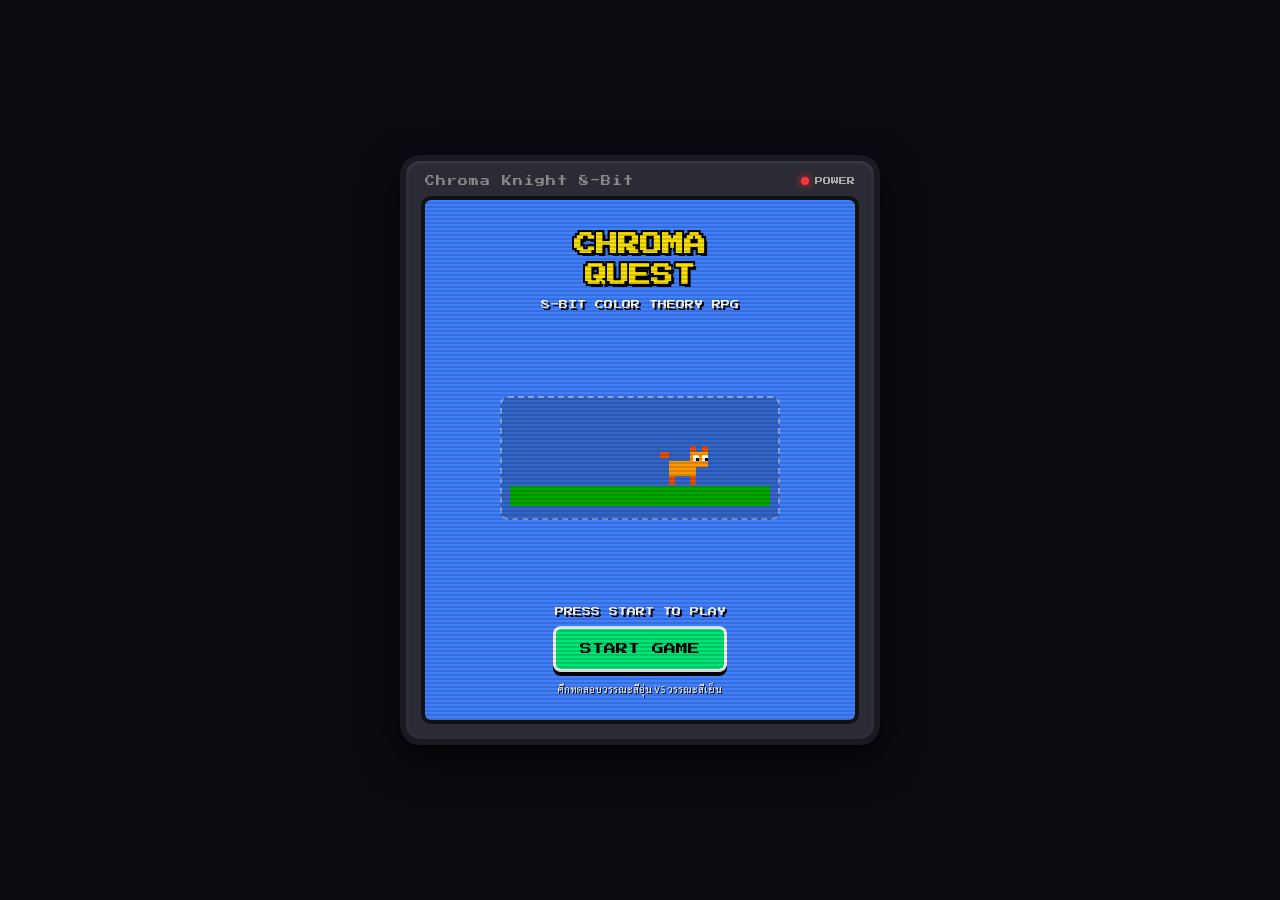
<file: index.html>
<!DOCTYPE html>
<html lang="th">
<head>
    <meta charset="UTF-8">
    <meta name="viewport" content="width=device-width, initial-scale=1.0, maximum-scale=1.0, user-scalable=no">
    <title>Chroma Quest - Start Game</title>
    <link rel="preconnect" href="https://fonts.googleapis.com">
    <link rel="preconnect" href="https://fonts.gstatic.com" crossorigin>
    <link href="https://fonts.googleapis.com/css2?family=Press+Start+2P&family=Sarabun:wght@400;600;800&display=swap" rel="stylesheet">
    <style>
        :root {
            --sky-blue: #4080fe;
            --pixel-yellow: #f8e000;
            --ground-dark: #702808;
            --ground-top: #00a800;
        }

        * {
            box-sizing: border-box;
            margin: 0;
            padding: 0;
            user-select: none;
        }

        body {
            background-color: #0b0b12;
            font-family: 'Sarabun', sans-serif;
            display: flex;
            justify-content: center;
            align-items: center;
            min-height: 100vh;
            padding: 10px;
        }

        .console-body {
            background: #2b2b36;
            border: 6px solid #1a1a22;
            border-radius: 20px;
            padding: 15px;
            box-shadow: 0 15px 40px rgba(0,0,0,0.8), inset 0 2px 4px rgba(255,255,255,0.1);
            max-width: 480px;
            width: 100%;
        }

        .brand-header {
            display: flex;
            justify-content: space-between;
            align-items: center;
            margin-bottom: 10px;
            padding: 0 4px;
        }

        .brand-logo {
            font-family: 'Press Start 2P', monospace;
            font-size: 10px;
            color: #888;
            letter-spacing: 1px;
        }

        .power-led {
            font-family: 'Press Start 2P', monospace;
            font-size: 8px;
            color: #aaa;
            display: flex;
            align-items: center;
            gap: 6px;
        }

        .led-light {
            width: 8px;
            height: 8px;
            background-color: #ff3333;
            border-radius: 50%;
            box-shadow: 0 0 8px #ff3333;
        }

        .game-screen-wrapper {
            position: relative;
            border: 4px solid #111;
            border-radius: 10px;
            overflow: hidden;
            box-shadow: inset 0 0 12px rgba(0,0,0,0.8);
        }

        .crt-overlay {
            position: absolute;
            top: 0; left: 0; right: 0; bottom: 0;
            background: linear-gradient(rgba(18, 16, 16, 0) 50%, rgba(0, 0, 0, 0.15) 50%);
            background-size: 100% 4px;
            z-index: 50;
            pointer-events: none;
        }

        .start-container {
            width: 100%;
            height: 520px;
            background-color: var(--sky-blue);
            position: relative;
            display: flex;
            flex-direction: column;
            justify-content: space-between;
            align-items: center;
            overflow: hidden;
            padding: 20px 10px;
            text-align: center;
        }

        .game-title {
            font-family: 'Press Start 2P', monospace;
            color: var(--pixel-yellow);
            font-size: 22px;
            line-height: 1.4;
            text-shadow: 3px 3px 0 #000, -2px -2px 0 #000, 2px -2px 0 #000, -2px 2px 0 #000;
            margin-top: 10px;
            animation: bounce 1.5s infinite ease-in-out;
        }

        .game-subtitle {
            font-family: 'Press Start 2P', monospace;
            color: #fff;
            font-size: 9px;
            margin-top: 8px;
            text-shadow: 2px 2px 0 #000;
        }

        .cat-canvas-container {
            margin: 10px 0;
            background: rgba(0,0,0,0.2);
            border-radius: 8px;
            padding: 8px;
            border: 2px dashed rgba(255,255,255,0.4);
        }

        .start-btn {
            font-family: 'Press Start 2P', monospace;
            font-size: 12px;
            padding: 14px 24px;
            background-color: #00e676;
            color: #000;
            border: 3px solid #fff;
            border-radius: 8px;
            cursor: pointer;
            box-shadow: 0 4px 0 #000;
            transition: all 0.1s ease;
            text-decoration: none;
            display: inline-block;
            margin-bottom: 10px;
        }

        .start-btn:hover {
            transform: translateY(-2px);
            background-color: #00c853;
            box-shadow: 0 6px 0 #000;
        }

        .start-btn:active {
            transform: translateY(2px);
            box-shadow: 0 2px 0 #000;
        }

        .blink-text {
            font-family: 'Press Start 2P', monospace;
            font-size: 9px;
            color: #fff;
            margin-bottom: 10px;
            text-shadow: 2px 2px 0 #000;
            animation: blink 1s infinite;
        }

        @keyframes blink {
            0%, 49% { opacity: 1; }
            50%, 100% { opacity: 0; }
        }

        @keyframes bounce {
            0%, 100% { transform: translateY(0); }
            50% { transform: translateY(-6px); }
        }

        .credits {
            font-size: 10px;
            color: #fff;
            text-shadow: 1px 1px 0 #000;
            margin-bottom: 5px;
        }

        /* รองรับหน้าจอขนาดเล็กมากๆ */
        @media (max-height: 600px) {
            .start-container {
                height: 440px;
                padding: 10px;
            }
            .game-title {
                font-size: 18px;
            }
        }
    </style>
</head>
<body>

    <div class="console-body">
        <div class="brand-header">
            <span class="brand-logo">Chroma Knight 8-Bit</span>
            <div class="power-led"><div class="led-light"></div> POWER</div>
        </div>

        <div class="game-screen-wrapper">
            <div class="crt-overlay"></div>

            <div class="start-container">
                <div>
                    <h1 class="game-title">CHROMA<br>QUEST</h1>
                    <div class="game-subtitle">8-BIT COLOR THEORY RPG</div>
                </div>

                <div class="cat-canvas-container">
                    <canvas id="startCatCanvas" width="260" height="100"></canvas>
                </div>

                <div>
                    <div class="blink-text">PRESS START TO PLAY</div>
                    <a href="game.html" id="startBtn" class="start-btn">START GAME</a>
                    <div class="credits">ศึกทดสอบวรรณะสีอุ่น VS วรรณะสีเย็น</div>
                </div>
            </div>
        </div>
    </div>

    <script>
        const canvas = document.getElementById('startCatCanvas');
        const ctx = canvas.getContext('2d');

        let catX = 20;
        let catY = 40;
        let frame = 0;
        let direction = 1;

        function drawPixelCat(x, y, animFrame, flip) {
            ctx.save();
            if (flip) {
                ctx.translate(x + 50, y);
                ctx.scale(-1, 1);
                ctx.translate(-x, -y);
            }

            const p = 3;
            const bodyColor = '#ff9800';
            const darkColor = '#e65100';
            const eyeColor = '#000000';
            const whiteColor = '#ffffff';

            ctx.fillStyle = bodyColor;
            ctx.fillRect(x + 10*p, y + 2*p, 6*p, 5*p);

            ctx.fillStyle = darkColor;
            ctx.fillRect(x + 10*p, y + 0*p, 2*p, 2*p);
            ctx.fillRect(x + 14*p, y + 0*p, 2*p, 2*p);

            ctx.fillStyle = whiteColor;
            ctx.fillRect(x + 11*p, y + 3*p, 2*p, 2*p);
            ctx.fillRect(x + 14*p, y + 3*p, 2*p, 2*p);
            ctx.fillStyle = eyeColor;
            ctx.fillRect(x + 12*p, y + 4*p, 1*p, 1*p);
            ctx.fillRect(x + 15*p, y + 4*p, 1*p, 1*p);

            ctx.fillStyle = bodyColor;
            ctx.fillRect(x + 3*p, y + 5*p, 9*p, 5*p);

            ctx.fillStyle = darkColor;
            const tailY = (animFrame % 2 === 0) ? y + 2*p : y + 1*p;
            ctx.fillRect(x + 0*p, tailY, 3*p, 2*p);

            ctx.fillStyle = darkColor;
            if (animFrame % 2 === 0) {
                ctx.fillRect(x + 3*p, y + 10*p, 2*p, 3*p);
                ctx.fillRect(x + 10*p, y + 10*p, 2*p, 3*p);
            } else {
                ctx.fillRect(x + 5*p, y + 10*p, 2*p, 3*p);
                ctx.fillRect(x + 8*p, y + 10*p, 2*p, 3*p);
            }

            ctx.restore();
        }

        function render() {
            ctx.clearRect(0, 0, canvas.width, canvas.height);

            ctx.fillStyle = '#00a800';
            ctx.fillRect(0, 80, canvas.width, 20);

            catX += direction * 2;
            if (catX > canvas.width - 70) {
                direction = -1;
            } else if (catX < 10) {
                direction = 1;
            }

            frame++;
            const animFrame = Math.floor(frame / 8);
            drawPixelCat(catX, catY, animFrame, direction === -1);

            requestAnimationFrame(render);
        }

        render();

        document.getElementById('startBtn').addEventListener('click', (e) => {
            e.preventDefault();
            const audioCtx = new (window.AudioContext || window.webkitAudioContext)();
            const now = audioCtx.currentTime;
            
            const osc = audioCtx.createOscillator();
            const gain = audioCtx.createGain();
            
            osc.type = 'square';
            osc.frequency.setValueAtTime(300, now);
            osc.frequency.exponentialRampToValueAtTime(800, now + 0.15);
            
            gain.gain.setValueAtTime(0.2, now);
            gain.gain.linearRampToValueAtTime(0.01, now + 0.15);
            
            osc.connect(gain);
            gain.connect(audioCtx.destination);
            
            osc.start(now);
            osc.stop(now + 0.15);

            setTimeout(() => {
                window.location.href = 'game.html';
            }, 200);
        });
    </script>
</body>
</html>
</file>
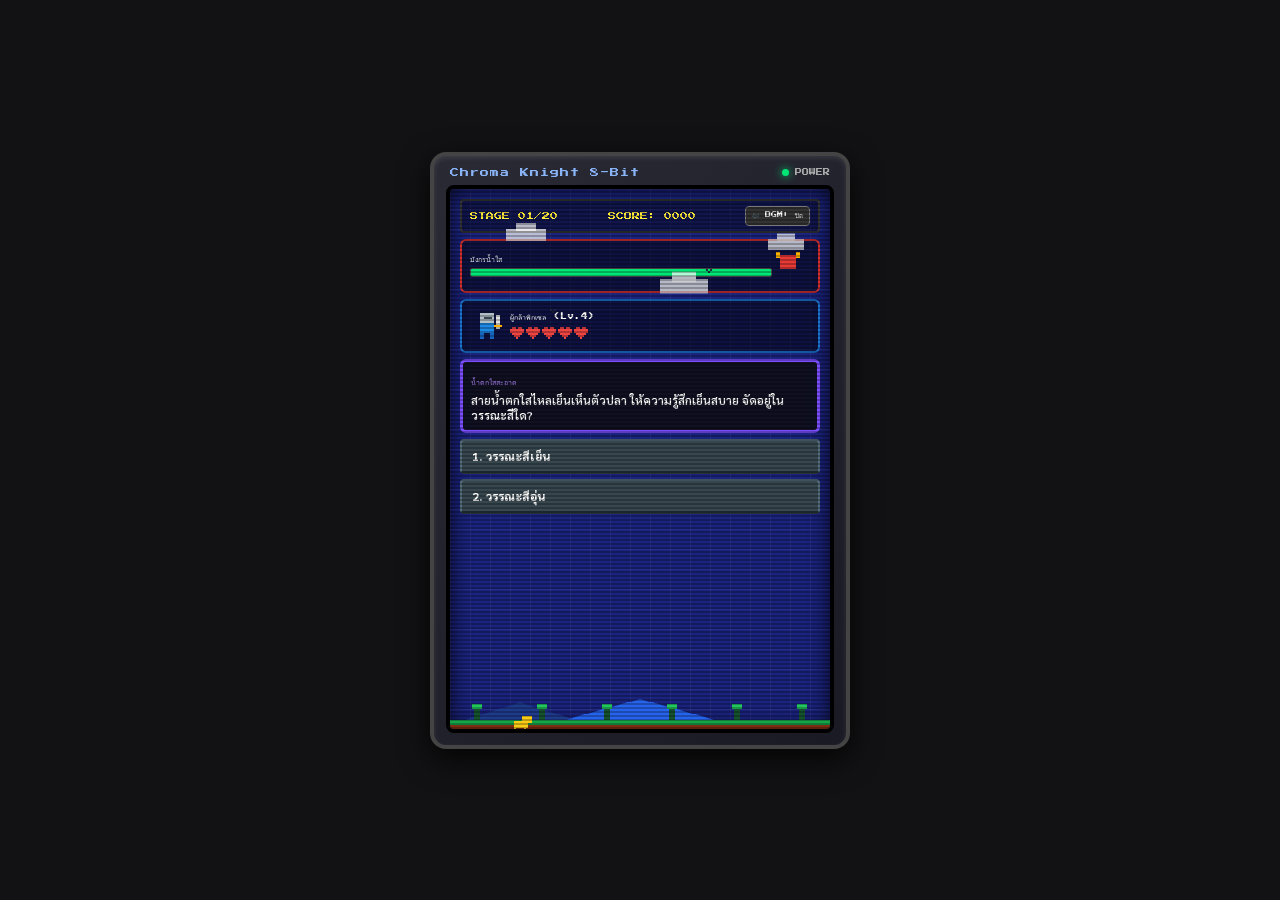
<file: game.html>
<!DOCTYPE html>
<html lang="th">
<head>
    <meta charset="UTF-8">
    <meta name="viewport" content="width=device-width, initial-scale=1.0">
    <title>Chroma Quest: วรรณะสีอุ่น VS วรรณะสีเย็น (8-Bit Pixel RPG)</title>
    <link rel="preconnect" href="https://fonts.googleapis.com">
    <link rel="preconnect" href="https://fonts.gstatic.com" crossorigin>
    <link href="https://fonts.googleapis.com/css2?family=Press+Start+2P&family=Sarabun:wght@400;600;800&display=swap" rel="stylesheet">
    <link rel="stylesheet" href="style.css">
</head>
<body>

    <div class="console-body">
        <div class="brand-header">
            <span class="brand-logo">Chroma Knight 8-Bit</span>
            <div class="power-led"><div class="led-light"></div> POWER</div>
        </div>

        <div class="game-screen-wrapper">
            <div class="crt-overlay"></div>

            <div class="game-container" id="game-container">
                <!-- แคนวาสฉากหลัง -->
                <canvas id="bgCanvas" style="position: absolute; top: 0; left: 0; width: 100%; height: 100%; pointer-events: none; z-index: 1;"></canvas>

                <header class="game-header">
                    <div class="stage-tag" id="level-title-display">STAGE 01/20</div>
                    <div class="score-display" id="score-display">SCORE: 0000</div>
                    <button id="audio-toggle-btn" class="audio-btn">🎶 BGM: ปิด</button>
                </header>

                <main class="battle-arena">
                    
                    <div class="unit-card monster-unit" id="monster-unit">
                        <div class="unit-status-bar">
                            <div class="unit-name" id="monster-name">มังกรเพลิง</div>
                            <div class="hp-bar-bg"><div class="hp-bar-fill monster-hp" id="monster-hp-bar"></div></div>
                        </div>
                        <div class="sprite-box">
                            <div class="damage-popup hidden" id="damage-popup">-100!</div>
                            <canvas id="monsterCanvas" width="45" height="45"></canvas>
                        </div>
                    </div>

                    <div class="unit-card hero-unit">
                        <div class="sprite-box">
                            <canvas id="heroCanvas" width="45" height="45"></canvas>
                        </div>
                        <div class="unit-status-bar">
                            <div class="unit-name">ผู้กล้าพิกเซล (Lv.4)</div>
                            <div class="pixel-hearts-container" id="lives-display">
                                <canvas class="heart-icon" width="14" height="14"></canvas>
                                <canvas class="heart-icon" width="14" height="14"></canvas>
                                <canvas class="heart-icon" width="14" height="14"></canvas>
                                <canvas class="heart-icon" width="14" height="14"></canvas>
                                <canvas class="heart-icon" width="14" height="14"></canvas>
                            </div>
                        </div>
                    </div>

                    <div class="rpg-dialog-box" id="dialog-box">
                        <div class="dialog-header">
                            <span class="dialog-title" id="scenario-title">หัวข้อคำถาม</span>
                        </div>
                        <p class="dialog-text" id="scenario-desc">
                            กำลังโหลดคำถาม...
                        </p>
                    </div>

                    <div class="action-grid" id="choices-container">
                        <!-- Dynamic Choices -->
                    </div>

                    <div id="feedback-box" class="feedback-box hidden">
                        <div id="feedback-text"></div>
                        <button id="next-btn" class="pixel-btn next-btn">โจมตีต่อ ➔</button>
                    </div>

                    <!-- Victory Screen Overlay -->
                    <div id="victory-screen" class="victory-screen hidden">
                        <div class="trophy">🏆</div>
                        <h2 class="victory-title">VICTORY!</h2>
                        <p class="victory-desc" id="victory-desc">สุดยอดมากผู้กล้า! คุณพิชิตคำถามทฤษฎีวรรณะสีอุ่น-สีเย็น ทั้ง 20 ข้อได้สำเร็จ!</p>
                        <button id="restart-btn" class="pixel-btn restart-btn">🔄 เล่นใหม่อีกครั้ง</button>
                    </div>

                    <!-- Game Over Screen Overlay -->
                    <div id="game-over-screen" class="game-over-screen hidden">
                        <div class="game-over-icon">💀</div>
                        <h2 class="game-over-title">GAME OVER</h2>
                        <p class="game-over-desc" id="game-over-desc">พลังชีวิตหมดลงแล้ว! ผู้กล้าพ่ายแพ้ในศึกนี้...</p>
                        <button id="retry-btn" class="pixel-btn retry-btn">ลองใหม่อีกครั้ง</button>
                    </div>

                </main>

                <footer class="game-ground">
                    <canvas id="catGroundCanvas" width="380" height="35"></canvas>
                </footer>
            </div>
        </div>
    </div>

    <script src="script.js"></script>
</body>
</html>
</file>
<file: style.css>
/* โครงสร้างหลักสไตล์เครื่องเกมพกพา Retro */
body {
    background-color: #121214;
    color: #fff;
    font-family: 'Sarabun', sans-serif;
    margin: 0;
    padding: 0;
    display: flex;
    justify-content: center;
    align-items: center;
    min-height: 100vh;
    overflow-x: hidden;
}

.console-body {
    background: linear-gradient(135deg, #2a2a35 0%, #1a1a24 100%);
    border: 4px solid #444;
    border-radius: 16px;
    padding: 12px;
    box-shadow: 0 10px 30px rgba(0,0,0,0.8), inset 0 2px 5px rgba(255,255,255,0.1);
    max-width: 420px;
    width: 100%;
    box-sizing: border-box;
}

.brand-header {
    display: flex;
    justify-content: space-between;
    align-items: center;
    margin-bottom: 8px;
    padding: 0 4px;
}

.brand-logo {
    font-family: 'Press Start 2P', cursive;
    font-size: 9px;
    color: #8ab4f8;
    letter-spacing: 1px;
}

.power-led {
    font-family: 'Press Start 2P', cursive;
    font-size: 7px;
    color: #aaa;
    display: flex;
    align-items: center;
    gap: 6px;
}

.led-light {
    width: 7px;
    height: 7px;
    background-color: #00e676;
    border-radius: 50%;
    box-shadow: 0 0 8px #00e676;
    animation: pulse-led 2s infinite;
}

@keyframes pulse-led {
    0% { opacity: 1; }
    50% { opacity: 0.4; }
    100% { opacity: 1; }
}

/* หน้าจอเกม พร้อมลวดลายตารางเรโทร (Grid) */
.game-screen-wrapper {
    position: relative;
    background: #1a237e;
    background-image: 
        linear-gradient(rgba(255, 255, 255, 0.05) 1px, transparent 1px),
        linear-gradient(90deg, rgba(255, 255, 255, 0.05) 1px, transparent 1px);
    background-size: 20px 20px;
    border: 4px solid #000;
    border-radius: 8px;
    overflow: hidden;
    height: 540px;
    box-shadow: inset 0 0 20px rgba(0,0,0,0.8);
}

/* เอฟเฟกต์เส้น CRT แบบจางลง */
.crt-overlay {
    position: absolute;
    top: 0; left: 0; width: 100%; height: 100%;
    background: linear-gradient(rgba(18, 16, 16, 0) 50%, rgba(0, 0, 0, 0.25) 50%);
    background-size: 100% 4px;
    z-index: 10;
    pointer-events: none;
}

.game-container {
    display: flex;
    flex-direction: column;
    height: 100%;
    position: relative;
    z-index: 2;
    padding: 10px;
    box-sizing: border-box;
}

/* ส่วนหัวในเกม */
.game-header {
    display: flex;
    justify-content: space-between;
    align-items: center;
    margin-bottom: 6px;
    background: rgba(0, 0, 0, 0.4);
    padding: 5px 8px;
    border-radius: 4px;
    border: 2px solid #333;
}

.stage-tag, .score-display {
    font-family: 'Press Start 2P', cursive;
    font-size: 8px;
    color: #ffeb3b;
}

.audio-btn {
    font-family: 'Press Start 2P', cursive;
    font-size: 6px;
    background: #333;
    color: #fff;
    border: 1px solid #777;
    padding: 4px 6px;
    cursor: pointer;
    border-radius: 4px;
}
.audio-btn:hover {
    background: #555;
}

/* พื้นที่ต่อสู้ */
.battle-arena {
    flex: 1;
    display: flex;
    flex-direction: column;
    gap: 6px;
    position: relative;
}

.unit-card {
    background: rgba(0, 0, 0, 0.5);
    border: 2px solid #444;
    border-radius: 6px;
    padding: 5px 8px;
    display: flex;
    align-items: center;
    justify-content: space-between;
}

.monster-unit {
    border-color: #d32f2f;
}

.hero-unit {
    border-color: #1976d2;
}

.unit-status-bar {
    flex: 1;
}

.unit-name {
    font-family: 'Press Start 2P', cursive;
    font-size: 7px;
    margin-bottom: 3px;
    color: #fff;
}

.hp-bar-bg {
    width: 100%;
    height: 7px;
    background: #333;
    border: 1px solid #555;
    border-radius: 2px;
    overflow: hidden;
}

.hp-bar-fill {
    height: 100%;
    background: #00e676;
    transition: width 0.3s ease;
}

.sprite-box {
    width: 40px;
    height: 40px;
    display: flex;
    justify-content: center;
    align-items: center;
    position: relative;
}

.sprite-box canvas {
    image-rendering: pixelated;
}

.pixel-hearts-container {
    display: flex;
    gap: 2px;
}

.heart-icon {
    image-rendering: pixelated;
}

/* กล่องบทสนทนา RPG */
.rpg-dialog-box {
    background: rgba(15, 15, 25, 0.9);
    border: 3px solid #7c4dff;
    border-radius: 6px;
    padding: 6px 8px;
    min-height: 55px;
}

.dialog-title {
    font-family: 'Press Start 2P', cursive;
    font-size: 7px;
    color: #b388ff;
}

.dialog-text {
    font-family: 'Sarabun', sans-serif;
    font-size: 12px;
    font-weight: 600;
    margin: 4px 0 0 0;
    color: #fff;
    line-height: 1.3;
}

/* ปุ่มตัวเลือก (ปรับขนาดให้ใช้นิ้วจิ้มได้ง่ายบนมือถือ) */
.action-grid {
    display: flex;
    flex-direction: column;
    gap: 5px;
}

.pixel-btn {
    font-family: 'Sarabun', sans-serif;
    font-weight: 800;
    font-size: 12px;
    background: #37474f;
    color: #fff;
    border: 2px solid #546e7a;
    border-bottom: 3px solid #263238;
    padding: 7px 10px;
    border-radius: 4px;
    cursor: pointer;
    text-align: left;
    transition: all 0.1s ease;
}

.pixel-btn:hover:not(.disabled) {
    background: #455a64;
    border-color: #78909c;
}

.pixel-btn:active:not(.disabled) {
    transform: translateY(2px);
    border-bottom-width: 1px;
}

.pixel-btn.correct-btn {
    background: #2e7d32 !important;
    border-color: #4caf50 !important;
}

.pixel-btn.wrong-btn {
    background: #c62828 !important;
    border-color: #f44336 !important;
}

.pixel-btn.disabled {
    opacity: 0.7;
    cursor: default;
}

/* กล่องแสดงผลลัพธ์เฉลย */
.feedback-box {
    background: rgba(0, 0, 0, 0.9);
    border: 3px solid #ffeb3b;
    border-radius: 6px;
    padding: 6px;
    font-size: 11px;
    font-weight: 600;
    display: flex;
    flex-direction: column;
    gap: 4px;
}

.next-btn {
    text-align: center;
    background: #00838f;
    border-color: #00acc1;
    border-bottom-color: #006064;
    font-family: 'Press Start 2P', cursive;
    font-size: 7px;
    padding: 5px;
}

/* หน้าจอ Victory / Game Over Overlay */
.victory-screen, .game-over-screen {
    position: absolute;
    top: 0; left: 0; width: 100%; height: 100%;
    background: rgba(10, 10, 15, 0.95);
    display: flex;
    flex-direction: column;
    justify-content: center;
    align-items: center;
    text-align: center;
    padding: 15px;
    z-index: 20;
    box-sizing: border-box;
}

.trophy, .game-over-icon {
    font-size: 35px;
    margin-bottom: 8px;
}

.victory-title, .game-over-title {
    font-family: 'Press Start 2P', cursive;
    font-size: 15px;
    margin-bottom: 8px;
    color: #ffeb3b;
}

.victory-desc, .game-over-desc {
    font-size: 12px;
    margin-bottom: 15px;
    line-height: 1.4;
}

.restart-btn, .retry-btn {
    font-family: 'Press Start 2P', cursive;
    font-size: 8px;
    background: #2e7d32;
    border-color: #4caf50;
    border-bottom: 3px solid #1b5e20;
    color: #fff;
    padding: 8px 12px;
    cursor: pointer;
    border-radius: 4px;
}

/* พื้นหลังด้านล่าง (Ground) */
.game-ground {
    position: absolute;
    bottom: 0;
    left: 0;
    width: 100%;
    height: 30px;
    pointer-events: none;
    z-index: 3;
}

.game-ground canvas {
    width: 100%;
    height: 100%;
    image-rendering: pixelated;
}

/* Utilities */
.hidden {
    display: none !important;
}

/* Media Query สำหรับหน้าจอโทรศัพท์ขนาดเล็กเป็นพิเศษ */
@media screen and (max-width: 480px) {
    body {
        align-items: flex-start;
        padding: 5px;
    }
    .console-body {
        border: none;
        border-radius: 0;
        padding: 5px;
        background: transparent;
        box-shadow: none;
    }
    .game-screen-wrapper {
        height: 92vh;
        border-width: 2px;
    }
}

/* เอฟเฟกต์สั่นจอตอนตอบผิด */
@keyframes shake {
    0% { transform: translate(1px, 1px) rotate(0deg); }
    20% { transform: translate(-3px, 0px) rotate(-1deg); }
    40% { transform: translate(1px, -1px) rotate(1deg); }
    60% { transform: translate(-3px, 1px) rotate(0deg); }
    80% { transform: translate(1px, -1px) rotate(1deg); }
    100% { transform: translate(0, 0) rotate(0deg); }
}

.screen-shake {
    animation: shake 0.3s;
}

.damage-popup {
    position: absolute;
    top: -10px;
    right: 10px;
    font-family: 'Press Start 2P', cursive;
    font-size: 9px;
    color: #ff5252;
    text-shadow: 1px 1px #000;
    animation: float-up 0.5s ease-out forwards;
}

@keyframes float-up {
    0% { transform: translateY(0); opacity: 1; }
    100% { transform: translateY(-12px); opacity: 0; }
}
</file>
